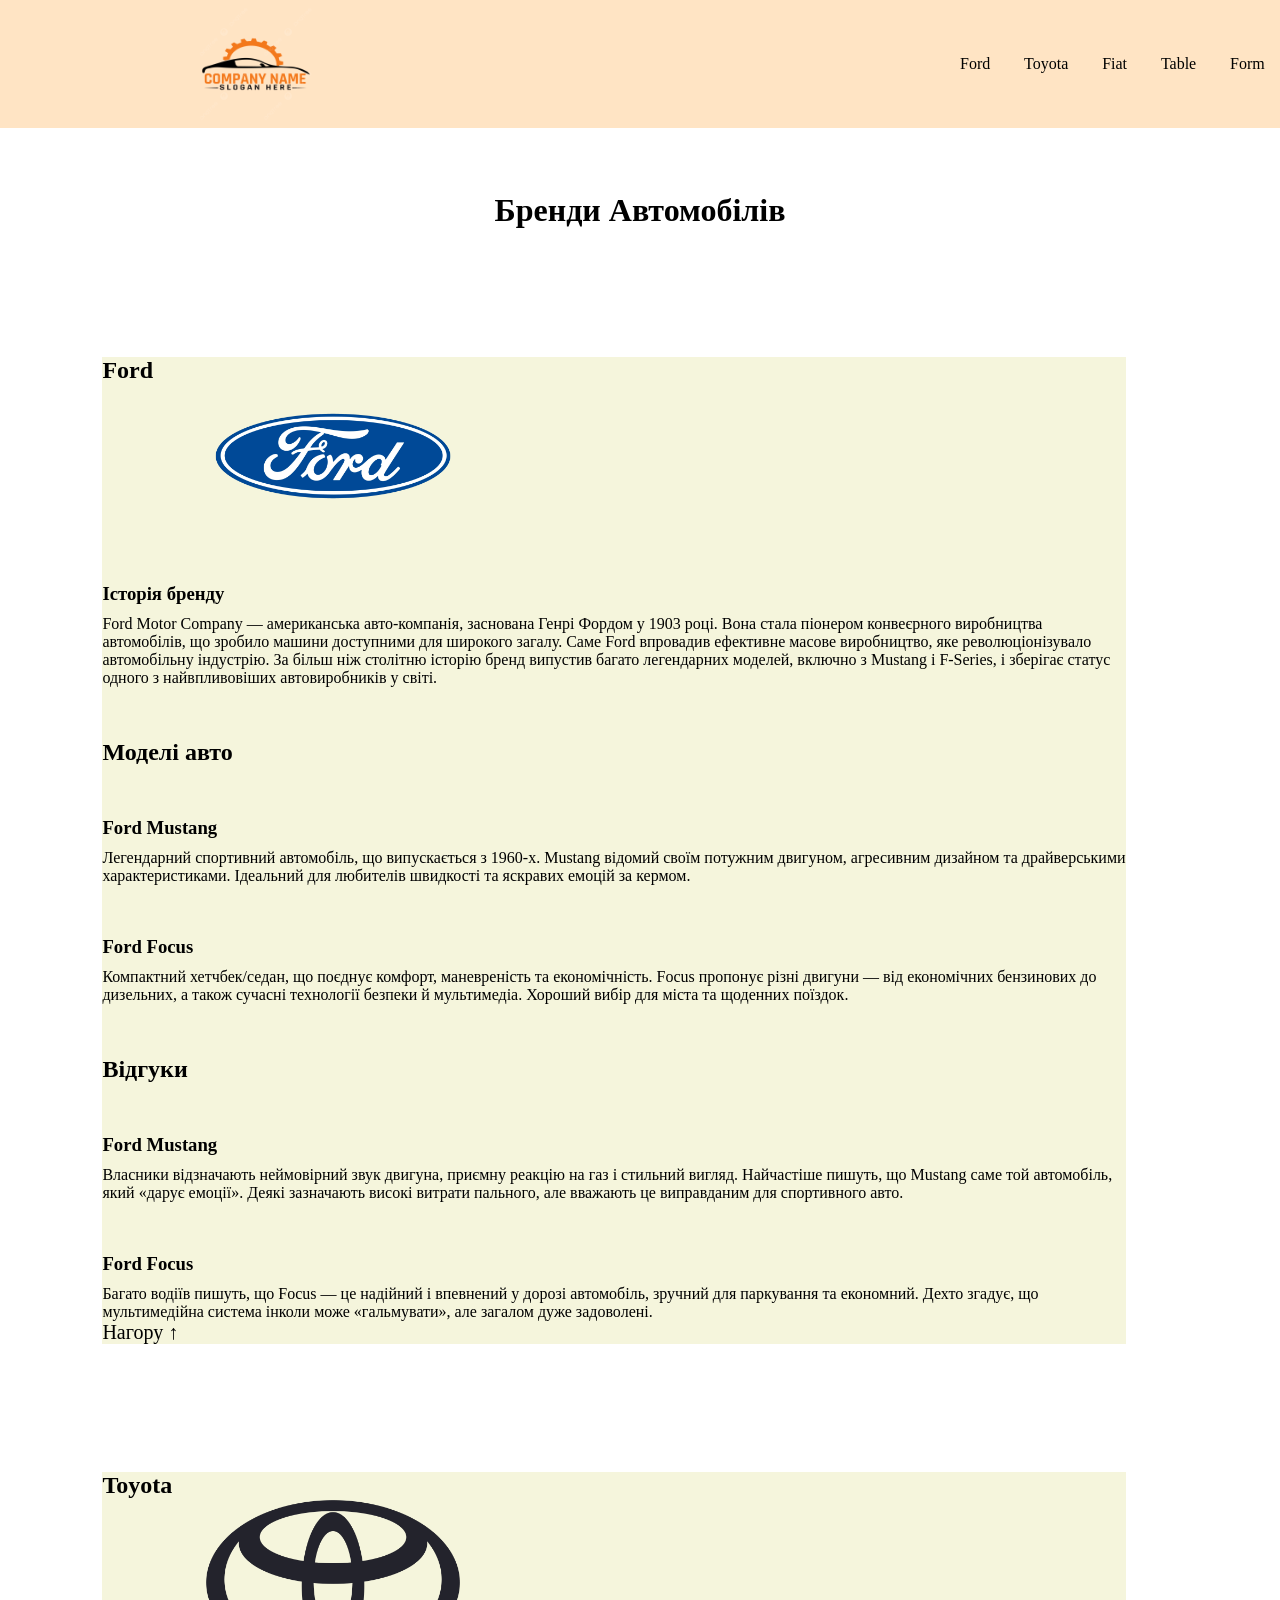
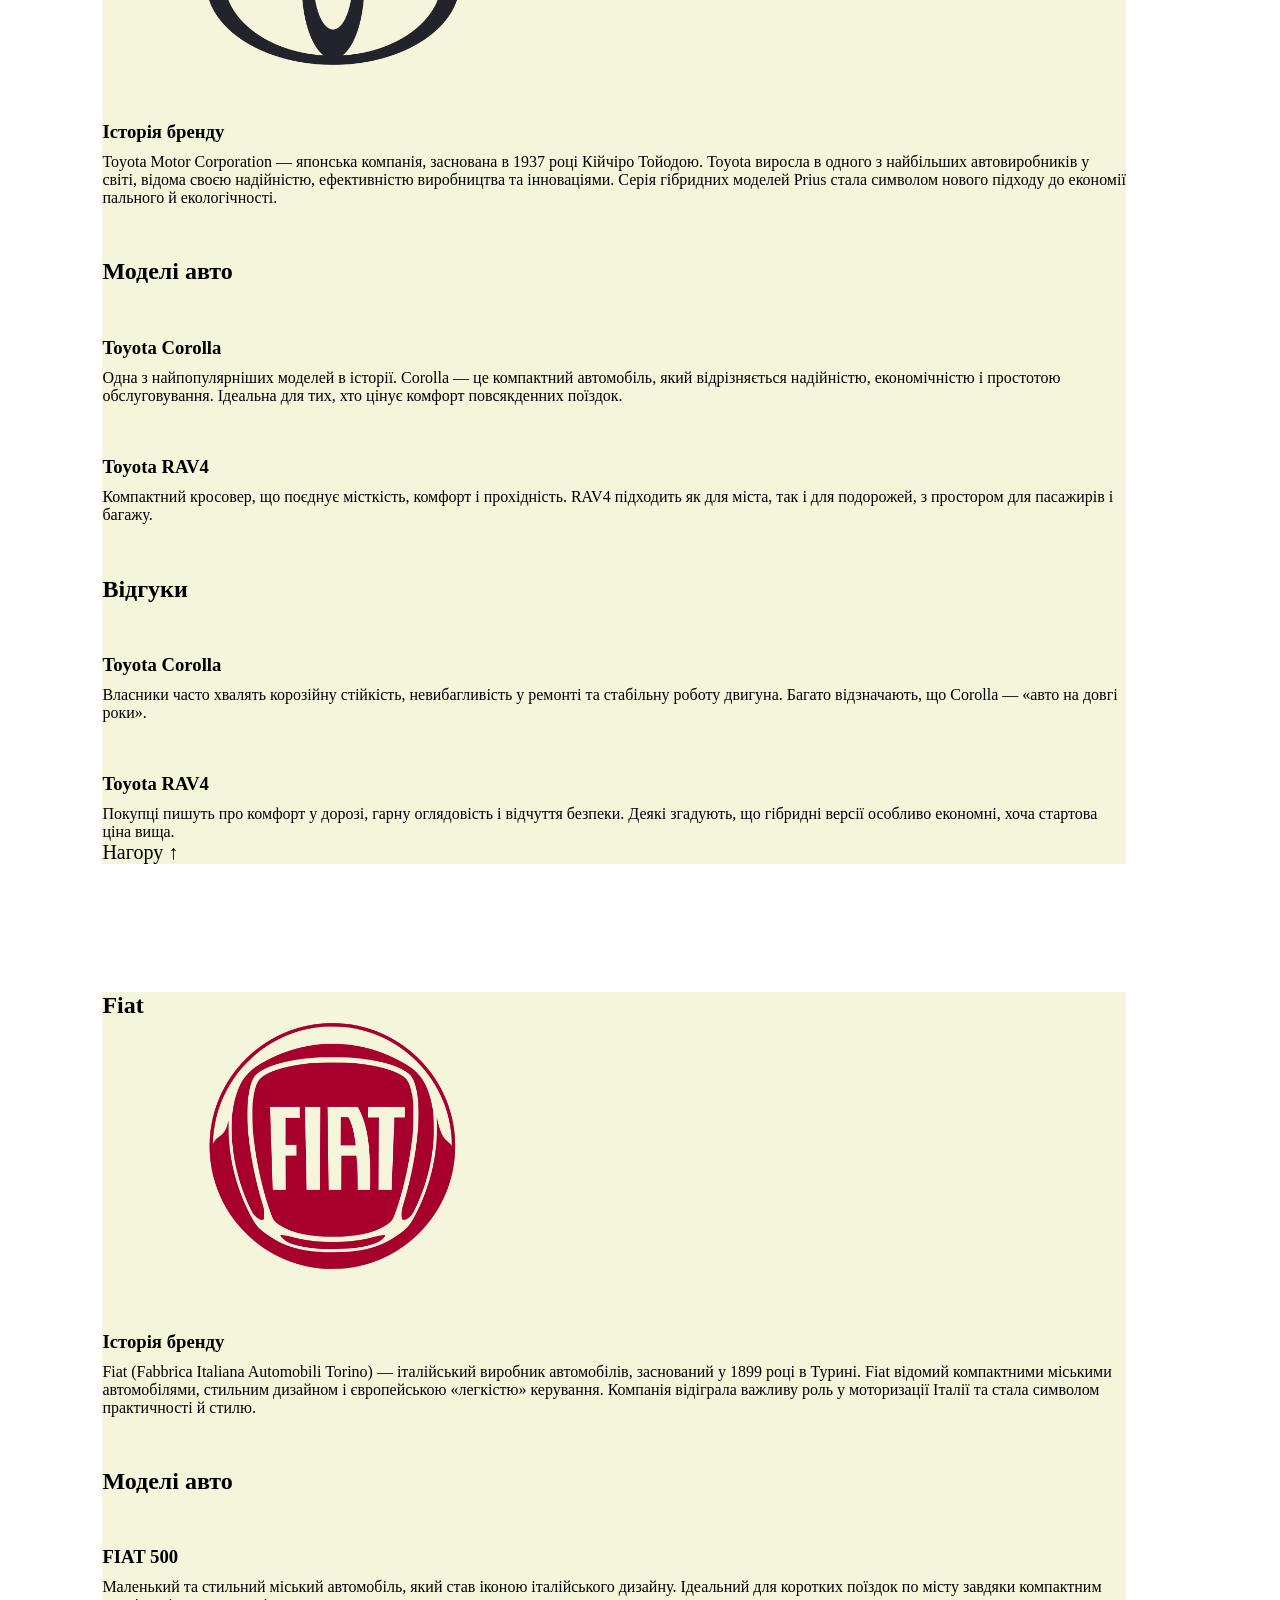
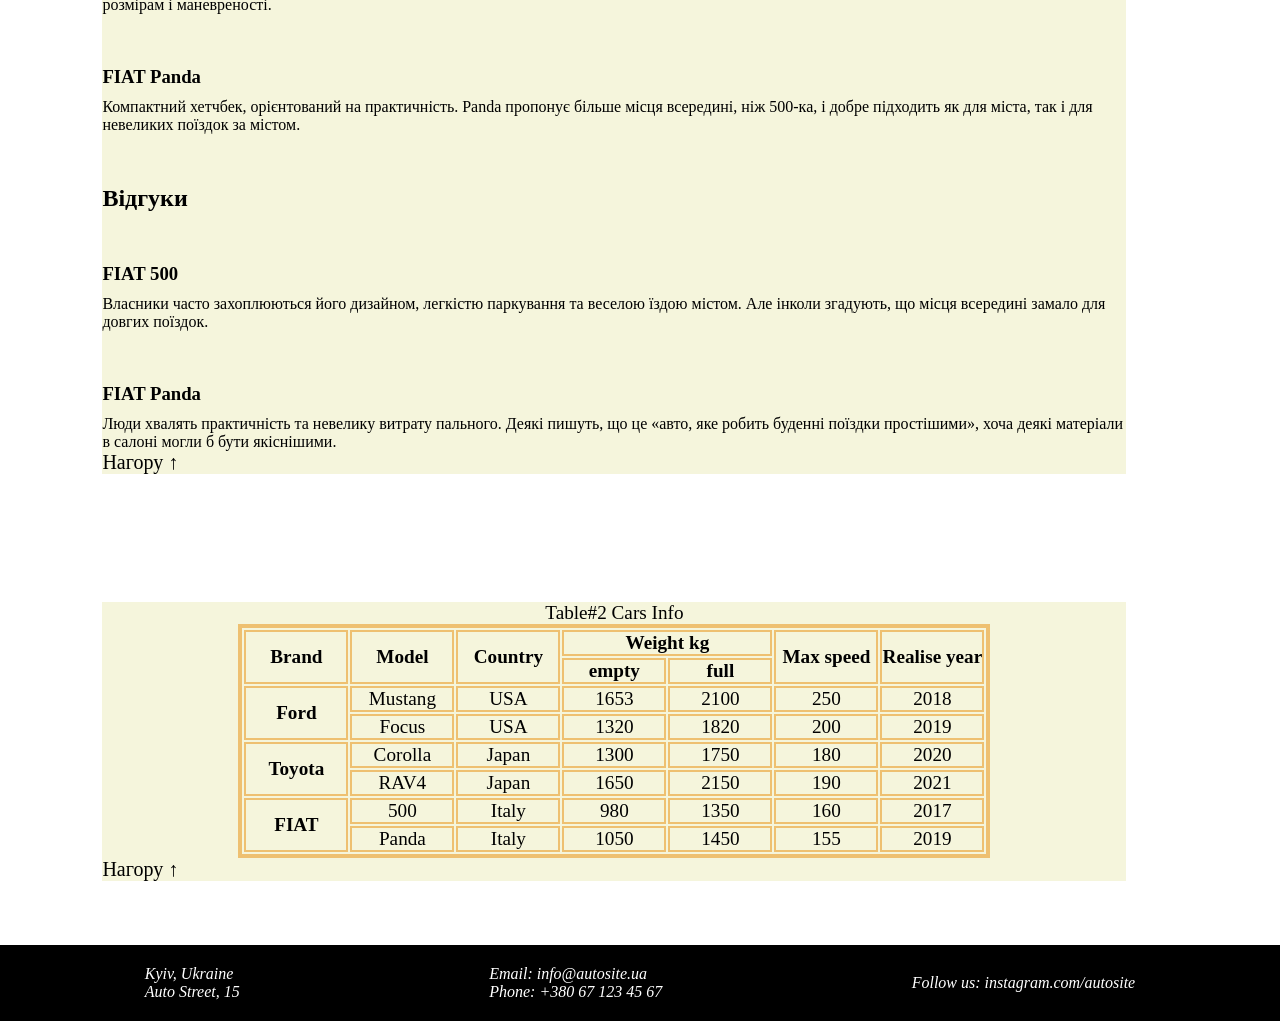
<file: index.html>
<!DOCTYPE html>
<html lang="en">
<head>
    <meta charset="UTF-8">
    <meta name="viewport" content="width=device-width, initial-scale=1.0">
    <link rel="stylesheet" href="assets/css/style.css">
    <title>Car-Shop</title>
</head>
<body id="top">
    <header>
          <img src="assets/imgs/pngtree-auto-repair-logo-png-image_8780956.png" alt="logo" class="logo">
        <nav>
            <ul class="header_list">
                <li><a href="#Ford">Ford</a></li>
                <li><a href="#Toyota">Toyota</a></li>
                <li><a href="#Fiat">Fiat</a></li>
                <li><a href="#table">Table</a></li>
                <li><a href="./assets/html/form.html" target="_blank">Form</a></li>
            </ul>
        </nav>
    </header>


    <main>

        <h1>Бренди Автомобілів</h1>

        <article id="Ford">
            <h2>Ford</h2>
            <img src="assets/imgs/Ford-Logo.png" alt="ford_logo" class="ford_logo">
            <section>
                <h3>Історія бренду</h3>
                <p>Ford Motor Company — американська авто-компанія, заснована Генрі Фордом у 1903 році. 
                    Вона стала піонером конвеєрного виробництва автомобілів, що зробило машини доступними
                    для широкого загалу. Саме Ford впровадив ефективне масове виробництво, 
                    яке революціонізувало автомобільну індустрію. За більш ніж столітню історію бренд випустив 
                    багато легендарних моделей, включно з Mustang і F-Series,
                    і зберігає статус одного з найвпливовіших автовиробників у світі.</p>
            </section>

            <h2 class="models">Моделі авто</h2>

            <section>
                <h3>Ford Mustang</h3>

                <p>Легендарний спортивний автомобіль, що випускається з 1960-х. 
                    Mustang відомий своїм потужним двигуном, агресивним дизайном та драйверськими характеристиками. 
                    Ідеальний для любителів швидкості та яскравих емоцій за кермом.</p>
            </section>

            <section>

                <h3>Ford Focus</h3>
                <p>Компактний хетчбек/седан, що поєднує комфорт, маневреність та економічність. 
                    Focus пропонує різні двигуни — від економічних бензинових до дизельних, 
                    а також сучасні технології безпеки й мультимедіа.
                     Хороший вибір для міста та щоденних поїздок.</p>
            </section>

                <h2 class="feedback">Відгуки</h2>

            <section>
                    <h3>Ford Mustang</h3>

                    <p>Власники відзначають неймовірний звук двигуна, приємну реакцію на газ і стильний вигляд.
                        Найчастіше пишуть, що Mustang саме той автомобіль, який «дарує емоції». 
                        Деякі зазначають високі витрати пального, але вважають це виправданим для спортивного авто.</p>
            </section>

            <section>
                    <h3>Ford Focus</h3>

                    <p>Багато водіїв пишуть, що Focus — це надійний і впевнений у дорозі автомобіль, 
                        зручний для паркування та економний. 
                        Дехто згадує, що мультимедійна система інколи може «гальмувати», але загалом дуже задоволені.
                    </p>
            </section>

            <a href="#top" class="up">Нагору ↑</a>
        </article>

        <article id="Toyota">
            <h2>Toyota</h2>
            <img src="assets/imgs/Toyota_EU.svg.png" alt="toyota_logo" class="toyota_logo">
            <section>
                <h3>Історія бренду</h3>
                <p>Toyota Motor Corporation — японська компанія, заснована в 1937 році Кійчіро Тойодою. 
                    Toyota виросла в одного з найбільших автовиробників у світі, відома своєю надійністю, 
                    ефективністю виробництва та інноваціями. 
                    Серія гібридних моделей Prius стала символом нового підходу до економії пального й екологічності.</p>
            </section>

            <h2 class="models">Моделі авто</h2>

            <section>
                <h3>Toyota Corolla</h3>

                <p>Одна з найпопулярніших моделей в історії. Corolla — це компактний автомобіль, 
                    який відрізняється надійністю, економічністю і простотою обслуговування. 
                    Ідеальна для тих, хто цінує комфорт повсякденних поїздок.</p>
            </section>

            <section>

                <h3>Toyota RAV4</h3>
                <p>Компактний кросовер, що поєднує місткість, комфорт і прохідність. 
                    RAV4 підходить як для міста, так і для подорожей, з простором для пасажирів і багажу.</p>
            </section>

                <h2 class="feedback">Відгуки</h2>

            <section>
                    <h3>Toyota Corolla</h3>

                    <p>Власники часто хвалять корозійну стійкість, невибагливість 
                        у ремонті та стабільну роботу двигуна. Багато відзначають, 
                        що Corolla — «авто на довгі роки».</p>
            </section>

            <section>
                    <h3>Toyota RAV4</h3>

                    <p>Покупці пишуть про комфорт у дорозі, гарну оглядовість
                         і відчуття безпеки. Деякі згадують, що гібридні версії особливо економні, 
                         хоча стартова ціна вища.
                    </p>
            </section>

            <a href="#top" class="up">Нагору ↑</a>
        </article>

        <article id="Fiat">
            <h2>Fiat</h2>
            <img src="assets/imgs/Fiat_Automobiles_logo.svg.png" alt="fiat_logo" class="fiat_logo">
            <section>
                <h3>Історія бренду</h3>
                <p>Fiat (Fabbrica Italiana Automobili Torino) — італійський виробник автомобілів, 
                    заснований у 1899 році в Турині. Fiat відомий компактними міськими автомобілями, 
                    стильним дизайном і європейською «легкістю» керування.
                     Компанія відіграла важливу роль у моторизації Італії та стала символом практичності й стилю.</p>
            </section>

            <h2 class="models">Моделі авто</h2>

            <section>
                <h3>FIAT 500</h3>

                <p>Маленький та стильний міський автомобіль, який став іконою італійського дизайну. 
                    Ідеальний для коротких поїздок по місту завдяки компактним розмірам і маневреності.</p>
            </section>

            <section>

                <h3>FIAT Panda</h3>
                <p>Компактний хетчбек, орієнтований на практичність. 
                    Panda пропонує більше місця всередині, ніж 500-ка,
                     і добре підходить як для міста, так і для невеликих поїздок за містом.
                </p>

            </section>

                <h2 class="feedback">Відгуки</h2>

            <section>
                    <h3>FIAT 500</h3>

                    <p>Власники часто захоплюються його дизайном, легкістю паркування та веселою їздою містом. 
                        Але інколи згадують, що місця всередині замало для довгих поїздок.
                    </p>

            </section>

            <section>
                    <h3>FIAT Panda</h3>

                    <p>Люди хвалять практичність та невелику витрату пального. 
                        Деякі пишуть, що це «авто, яке робить буденні поїздки простішими», 
                        хоча деякі матеріали в салоні могли б бути якіснішими.
                    </p>
                    
            </section>

            <a href="#top" class="up">Нагору ↑</a>
        </article>

    <article id="table">
        <table>
        <caption>Table#2 Cars Info</caption>
        <thead>
            <tr>
                <th rowspan="2">Brand</th>
                <th rowspan="2">Model</th>
                <th rowspan="2">Country</th>
                <th colspan="2">Weight kg</th>
                <th rowspan="2">Max speed</th>
                <th rowspan="2">Realise year</th>
            </tr>
            <tr>
                <th>empty</th>
                <th>full</th>
            </tr>
        </thead>

        <tbody>
            <tr>
                <th rowspan="2">Ford</th>
                <td>Mustang</td>
                <td>USA</td>
                <td>1653</td>
                <td>2100</td>
                <td>250</td>
                <td>2018</td>
            </tr>
            <tr>
                <td>Focus</td>
                <td>USA</td>
                <td>1320</td>
                <td>1820</td>
                <td>200</td>
                <td>2019</td>
            </tr>

            <tr>
                <th rowspan="2">Toyota</th>
                <td>Corolla</td>
                <td>Japan</td>
                <td>1300</td>
                <td>1750</td>
                <td>180</td>
                <td>2020</td>
            </tr>
            <tr>
                <td>RAV4</td>
                <td>Japan</td>
                <td>1650</td>
                <td>2150</td>
                <td>190</td>
                <td>2021</td>
            </tr>

            <tr>
                <th rowspan="2">FIAT</th>
                <td>500</td>
                <td>Italy</td>
                <td>980</td>
                <td>1350</td>
                <td>160</td>
                <td>2017</td>
            </tr>
            <tr>
                <td>Panda</td>
                <td>Italy</td>
                <td>1050</td>
                <td>1450</td>
                <td>155</td>
                <td>2019</td>
            </tr>
        </tbody>

        </table>

        <a href="#top" class="up">Нагору ↑</a>
    </article>
    </main>

    <footer>

        <address>
            <ul class="list_footer">
                <li>Kyiv, Ukraine</li>
                <li>Auto Street, 15</li>
            </ul>

            <ul class="list_footer">
                <li>Email: info@autosite.ua  </li>
                <li>Phone: +380 67 123 45 67</li>
            </ul>

            <div>Follow us:
                <a href="https://www.instagram.com/" class="footer_a">instagram.com/autosite</a>
            </div>
      
            </address>
    </footer>
</body>
</html>
</file>
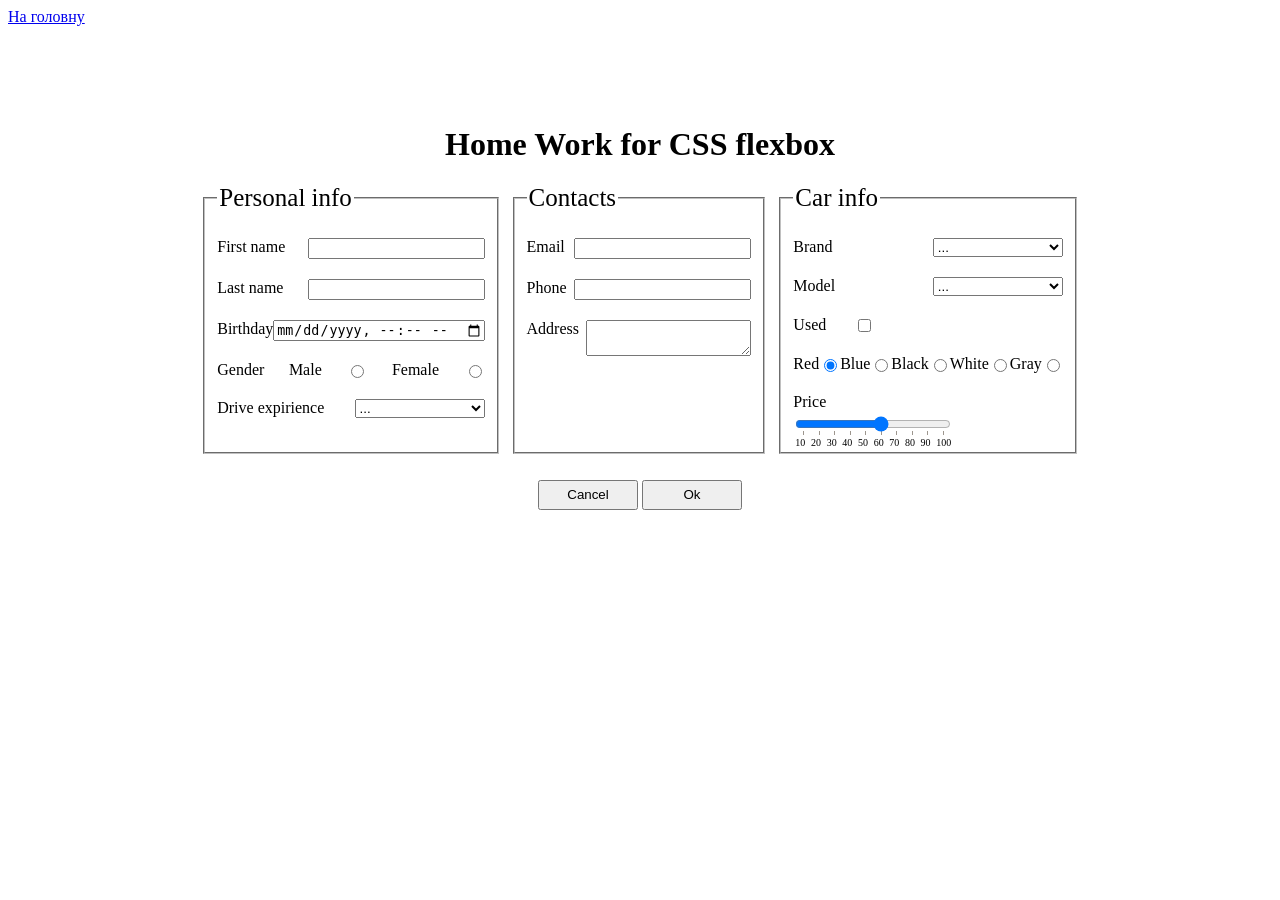
<file: assets/html/form.html>
<!DOCTYPE html>
<html lang="en">
<head>
    <meta charset="UTF-8">
    <meta name="viewport" content="width=device-width, initial-scale=1.0">
    <link rel="stylesheet" href="../css/style-form.css">
    <title>Car-Shop Form</title>
</head>
<body>
    <header>
        <a href="../../index.html">На головну</a>
    </header>

    <main>
        <h1>Home Work for CSS flexbox</h1>
         <form id="order-form">
            <fieldset id="personal-info">
                <legend>Personal info</legend>
                <div class="form-elem">
                    <label for="first-name">First name</label>
                    <input type="text" name="first-name" id="first-name">
                </div>
                <div class="form-elem">
                    <label for="last-name">Last name</label>
                    <input type="text" name="last-name" id="last-name">
                </div>
                <div class="form-elem">
                    <label for="birthday">Birthday</label>
                    <input type="datetime-local" name="birthday" id="birthday">
                </div>

                <div class="form-elem">
                    <div class="gender-name">Gender</div>
                    <label for="gender-male">Male</label>
                    <input type="radio" name="gender" id="gender-male" value="male">
                    <label for="gender-female">Female</label>
                    <input type="radio" name="gender" id="gender-female" value="female">
                </div>

                <div class="form-elem">
                    <label for="expirience-choice">Drive expirience</label>
                        <select id="expirience-choice">
                            <option value="...">...</option>
                            <option value="expert">expert</option>
                            <option value="more-than-10">more than 10</option>
                            <option value="5-10">5-10</option>
                            <option value="2-5">2-5</option>
                            <option value="less-than-2">less than 2</option>
                            <option value="beginner">beginner</option>
                        </select>
                </div>

            </fieldset>

            <fieldset id="contacts">

                <legend>Contacts</legend>

                <div class="form-elem">
                    <label for="email-text">Email</label>
                    <input type="email" name="email-text" id="email-text">
                </div>

                <div class="form-elem">
                    <label for="phone-num">Phone</label>
                    <input type="tel" name="phone-num" id="phone-num">
                </div>

                <div class="form-elem">
                    <label for="adres-persone">Address</label>
                   <textarea name="adres-persone" id="adres-persone"></textarea>
                </div>

            </fieldset>

            <fieldset id="car-info">
                <legend>Car info</legend>
                
                <div class="form-elem">
                    <label for="brand-choice">Brand</label>

                    <select id="brand-choice">
                            <option value="...">...</option>
                            <option value="Ford">Ford</option>
                            <option value="Toyota">Toyota</option>
                            <option value="FIAT">FIAT</option>
                        </select>
                </div>

                <div class="form-elem">
                    <label for="mark-choice">Model</label>

                    <select id="mark-choice">
                            <option value="...">...</option>
                            <option value="mustang">Mustang</option>
                            <option value="focus">Focus</option>
                            <option value="corolla">Corolla</option>
                            <option value="rav4">RAV4</option>
                            <option value="500">500</option>
                            <option value="panda">Panda</option>
                        </select>

                </div>

                <div class="form-elem chek">
                    <label for="check-used">Used</label>
                    <input type="checkbox" name="check-used" id="check-used">
                </div>

                <div class="form-elem color">
                    <label for="red">Red</label>
                    <input type="radio" name="color" id="red" checked>

                    <label for="blue">Blue</label>
                    <input type="radio" name="color" id="blue">

                    <label for="black">Black</label>
                    <input type="radio" name="color" id="black">

                    <label for="white">White</label>
                    <input type="radio" name="color" id="white">

                    <label for="gray">Gray</label>
                    <input type="radio" name="color" id="gray">

                </div>

                <div class="form-elem price">
                    <label for="price">Price</label>
                    <input 
                        type="range" 
                        name="price" 
                        id="price"
                        min="10"
                        max="100"
                        step="10"
                        list="price-list">

                        <datalist id="price-list">
                            <option value="10" label="10"></option>
                            <option value="20" label="20"></option>
                            <option value="30" label="30"></option>
                            <option value="40" label="40"></option>
                            <option value="50" label="50"></option>
                            <option value="60" label="60"></option>
                            <option value="70" label="70"></option>
                            <option value="80" label="80"></option>
                            <option value="90" label="90"></option>
                            <option value="100" label="100"></option>
                        </datalist>
                </div>

            </fieldset>
        </form>
    <div class="form-elem-btn">
                <input type="reset" value="Cancel" form="order-form">
                <input type="submit" value="Ok" form="order-form">
            </div>
    </main>
</body>
</html>
</file>
<file: assets/css/style.css>
*{
    margin: 0;
    padding: 0;
}

body{
    width: 100%;
    height: 100%;
}

header{
    width: 100%;
    height: 25%;
    background-color: bisque;
    display: flex;
    align-items: center;
}

.logo{
    width: 10%;
    margin-left: 15%;
}

nav{
    margin-left: 50%;
}

.header_list{
    display: flex;
    list-style: none;
    gap: 20%;
}

h1{
    text-align: center;
    margin-top: 5%;
}

a{
    color: black;
    text-decoration: none;
}

a:hover{
    text-decoration: underline;
}

article{
    width: 80%;
    margin-top: 10%;
    margin-left: 8%;
    background-color: beige;
}

.ford_logo, .fiat_logo, .toyota_logo{
    width: 25%;
    margin-left: 10%;
}

p{
    margin-top: 1%;
}

.models, .feedback{
    margin-top: 5%;
}

section{
    margin-top: 5%;
}

.up{
    font-size: 20px;
}

footer{
    margin-top: 5%;
    background: black;
    color: white;
    padding: 20px;
}

footer address{
    display: flex;
    justify-content: space-around;
    align-items: center;
}

address a{
    color: white;
}

ul{
    list-style: none;
}

table{
    border: 4px solid rgb(238, 192, 113);
    text-align: center;
    margin: 0 auto;
    font-size: larger;
}

th, td{
    border: 2px solid rgb(238, 192, 113);
    width: 100px;
}
</file>
<file: assets/css/style-form.css>
*{
    box-sizing: border-box;
}

main{
    margin-top: 100px;
}

h1{
    text-align: center;
}

form{
    display: flex;
    justify-content: center;
    flex-wrap: wrap;
    gap: 10px;
    width: 80%;
    margin-top: 2%;
    margin: 0 auto;
}

fieldset{
    width: 25%;
    height: 270px;
}

legend{
    font-size: 25px;
}

.form-elem{
    display: flex;
    justify-content: space-between;
    margin-top: 20px;
}

select{
    width: 130px;
}

textarea {
  max-height: 130px;
  max-width: 165px;
}

.chek{
    width: 30%;
}

.price{
    flex-direction: column;
    width: 160px;
}

datalist{
    display: flex;
    justify-content: space-between;
    font-size: 10px;
}

.form-elem-btn{
    margin-top: 2%;
    text-align: center;
}

.form-elem-btn > input{
    width: 100px;
    height: 30px;
}
</file>
